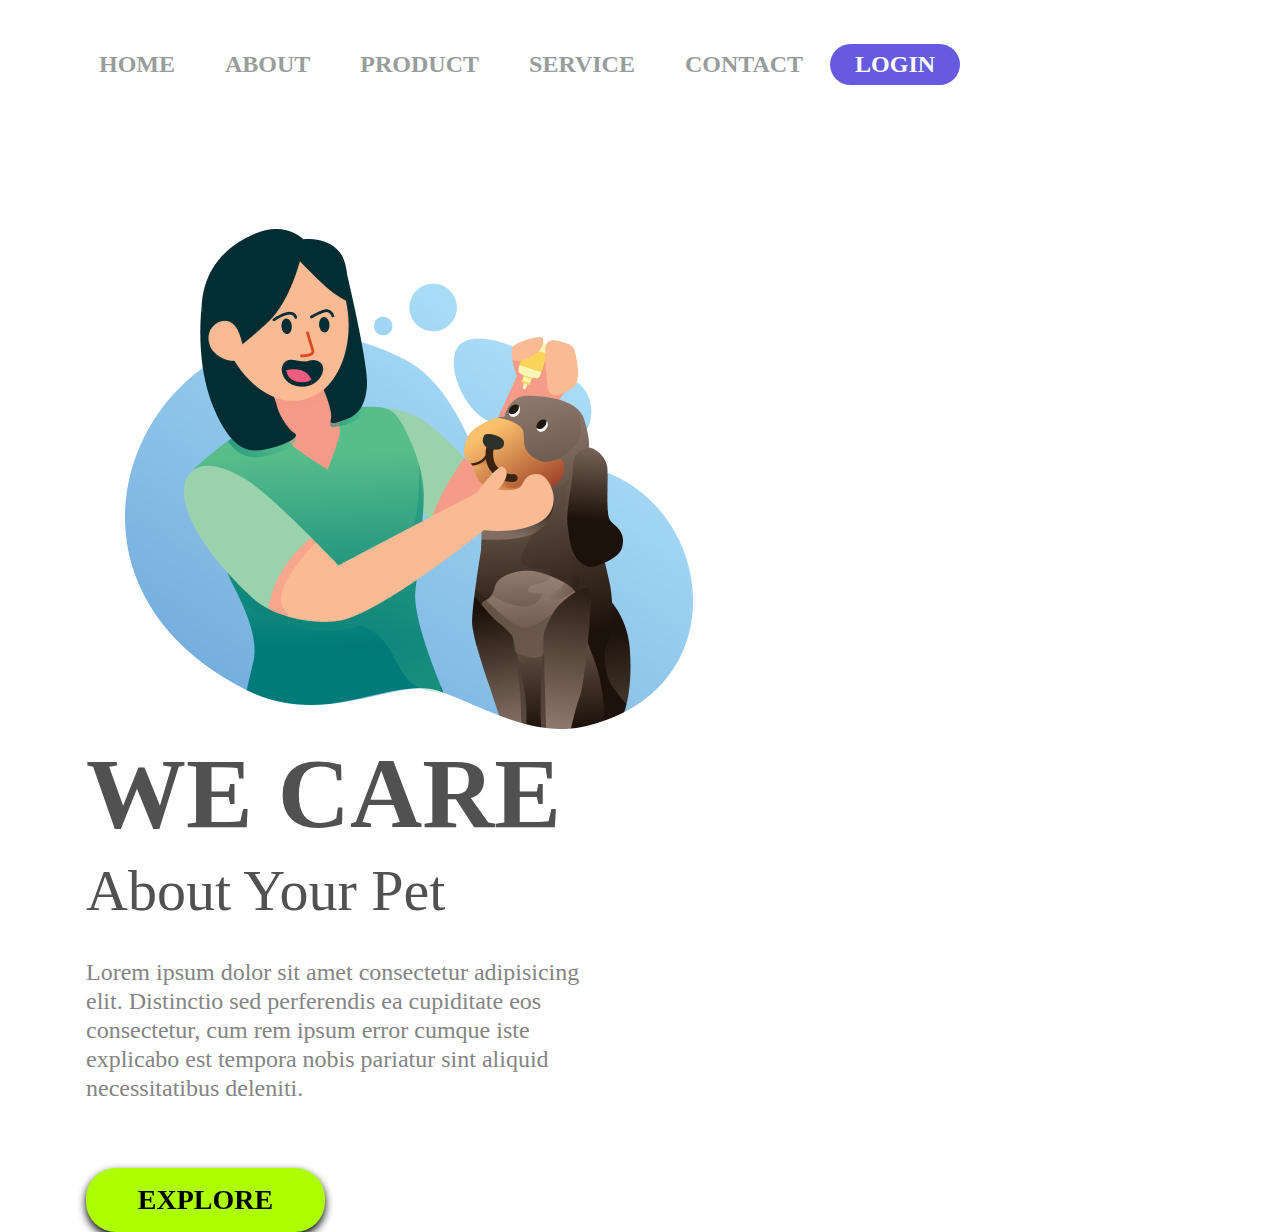
<file: CSS/index.html>
<!DOCTYPE html>
<html lang="pt-br">
<head>
    <meta charset="UTF-8">
    <meta name="viewport" content="width=device-width, initial-scale=1.0">
    <link rel="stylesheet" href="./estyles.css">
    <link rel="preconnect" href="https://fonts.googleapis.com">
    <link rel="preconnect" href="https://fonts.gstatic.com" crossorigin>
    <link href="https: //fonts.googleapis.com/css2? família= Montserrat:wght@400;500;600;700;900 & display=swap" rel="stylesheet">
    <title>we Care</title>
</head>
<body>
    <header>
        <a class="link-header">HOME</a>
        <a class="link-header">ABOUT</a>
        <a class="link-header">PRODUCT</a>
        <a class="link-header">SERVICE</a>
        <a class="link-header">CONTACT</a>
        <button class="button-header">LOGIN</button>
    </header>
    <main>
        <img src="./../img/we care.png" alt="we care logo" class="img-logo">
    <section>
        <h1>WE CARE</h1>
        <h2>About Your Pet</h2>
        <p>Lorem ipsum dolor sit amet consectetur adipisicing elit. Distinctio sed perferendis ea cupiditate eos consectetur, cum rem ipsum error cumque iste explicabo est tempora nobis pariatur sint aliquid necessitatibus deleniti.</p>
        <button class="button-main">EXPLORE</button>
    </section>
    </main>
    
    
</body>
</html>
</file>
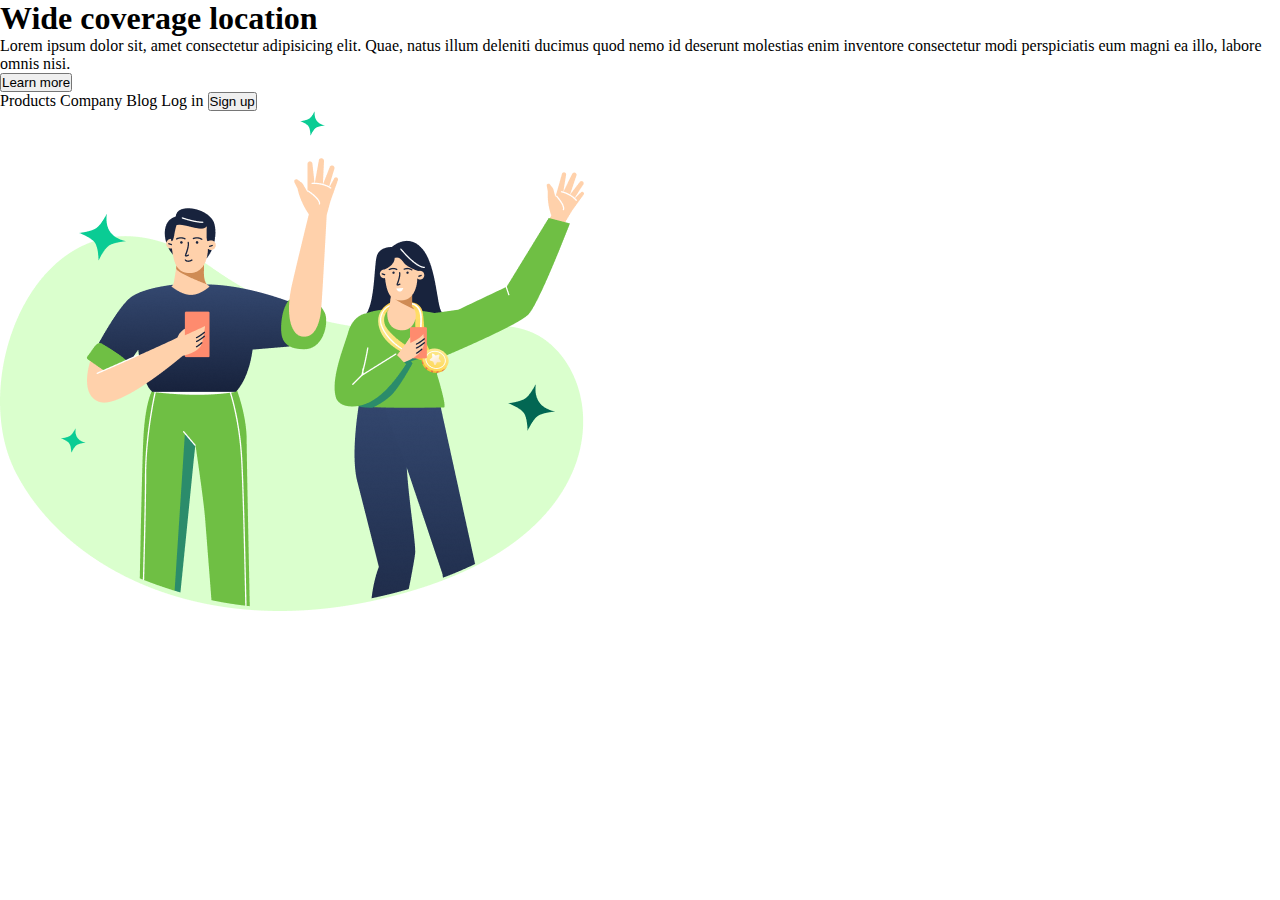
<file: index3.html>
<!DOCTYPE html>
<html lang="pt-br">
<head>
    <meta charset="UTF-8">
    <meta name="viewport" content="width=device-width, initial-scale=1.0">
    <link rel="stylesheet" href="/styles3.css">
    <link rel="preconnect" href="https://fonts.googleapis.com">
    <link rel="preconnect" href="https://fonts.gstatic.com" crossorigin>
    <link href="https: //fonts.googleapis.com/css2? família= Poppins:wght@400;500;600 & display=swap" rel="stylesheet">
    <title>projeto-css</title>
</head>
<body>
    <div>
        <section>
        <h1>Wide coverage location</h1>
        <p>Lorem ipsum dolor sit, amet consectetur adipisicing elit. Quae, natus illum deleniti ducimus quod nemo id deserunt molestias enim inventore consectetur modi perspiciatis eum magni ea illo, labore omnis nisi.</p>
        <button>Learn more</button>
        </section>
        <section>
        <header>
        <a>Products</a>
        <a>Company</a>
        <a>Blog</a>
        <a>Log in</a>
        <button>Sign up</button>
        </header>
        <img alt="projeto" src="/(Positive) Congratulation You get 40 point for your ride (2).png">
        </section>
    </div>
    
</body>
</html>
</file>
<file: CSS/estyles.css>
* {
    font-family:  'Montserrat', sem serifa;
    margin: 0%;
    padding: 0%;
    box-sizing: border-box;
}

header {
    margin: 44px 0 144px 76px;
}

.link-header {
    font-weight: 600;
    font-size: 24px;
    line-height: 29px;
    color: #989D9C;
    cursor: pointer;
    margin: 23px;
}

.button-header {
    border-radius: 20.5px;
    background: #665AE1;
    width: 130px;
    height: 41px;
    border: none;
    font-weight: 600;
    font-size: 24px;
    line-height: 29px;
    color: #ffffff;
    cursor: pointer;
}


.img-logo {
    Width: 568px;
    Height:500px;
    margin-left: 125px;
    display:inline-block;
}

section {
    display:inline-block;
    margin-left: 86px;
}

h1 {
    font-weight: 900;
    font-size: 100px;
    line-height: 122px;
    color: #515151;
}

h2 {
    font-weight: 500;
    font-size: 58px;
    line-height: 71px;
    color: #515151;
}

p {
    font-weight: 400;
    font-size: 24px;
    line-height: 29px;
    color: #848484;
    width: 515px;
    margin-top: 32px;
    margin-bottom: 65px;
}

.button-main {
    background: #ADFF00;
    border-radius: 30px;
    width: 239px;
    height: 64px;
    border: none;
    cursor: pointer;
    filter: drop-shadow(0px 4px 4px );
    font-weight: 700;
    font-size: 28px;
    line-height: 34px;
    color: #000000;
    


}
</file>
<file: styles3.css>
* {
    margin: 0;
    padding: 0;
    box-sizing: border-box;

}
</file>
